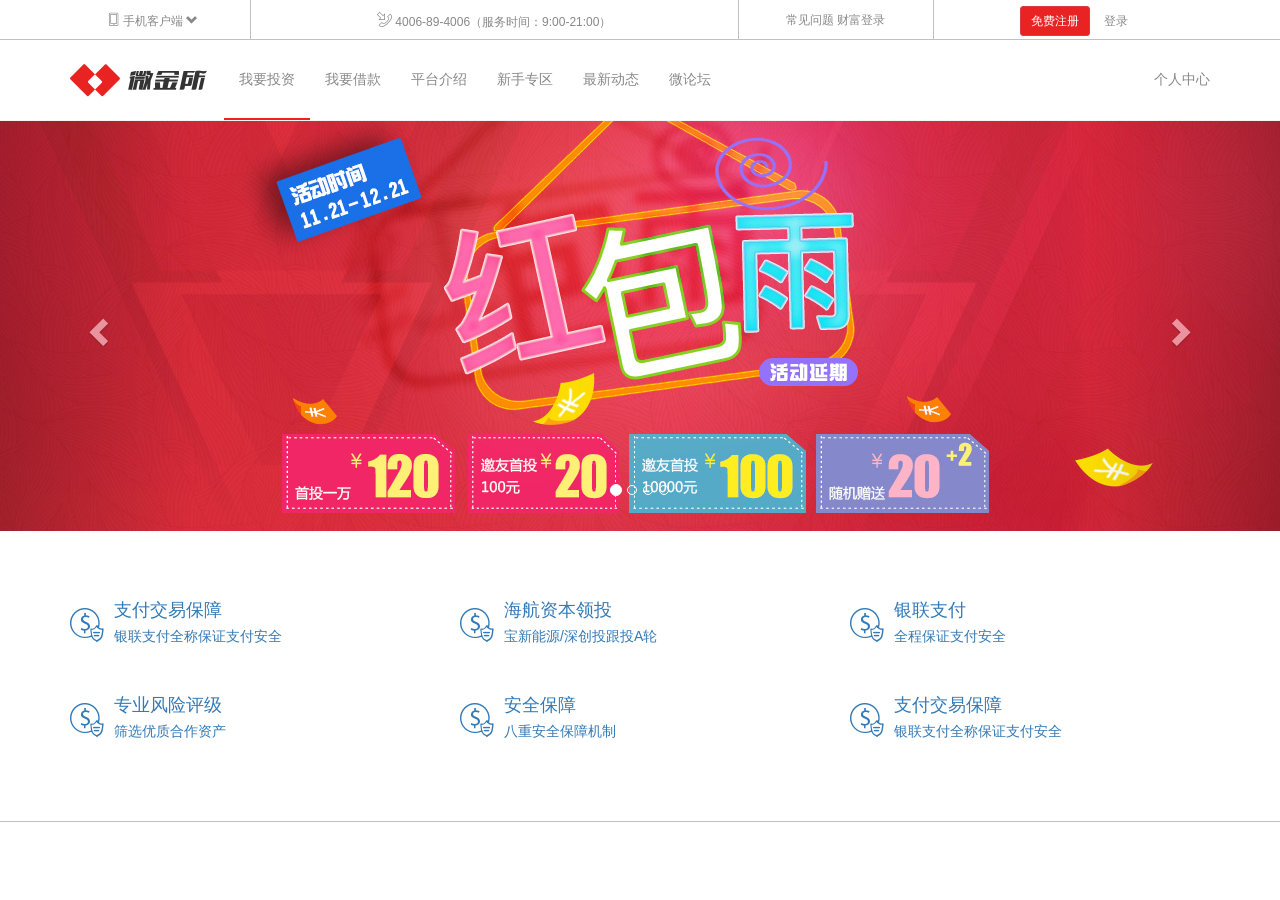
<file: index.html>
<!DOCTYPE html>
<html lang="zh-CN">

<head>
  <meta charset="utf-8">
  <meta http-equiv="X-UA-Compatible" content="IE=edge">
  <meta name="viewport" content="width=device-width, initial-scale=1, user-scalable=no">
  <title>互联网</title>
  <link rel="stylesheet" href="lib/bootstrap/css/bootstrap.css">
  <link rel="stylesheet" href="css/main.css">
  <!--[if lt IE 9]>
    <script src="lib/html5shiv/html5shiv.min.js"></script>
    <script src="lib/respond/respond.min.js"></script>
  <![endif]-->
</head>

<body>
  <!-- 头部区域 -->
  <header id="header">
    <!-- <div class="topbar hidden-sm hidden-xs"> -->
    <div class="topbar visible-md visible-lg">
      <div class="container">
        <div class="row">
          <div class="col-md-2 text-center">
            <a href="#" class="mobile-link">
              <i class="icon-mobilephone"></i>
              <span>手机客户端</span>
              <i class="glyphicon glyphicon-chevron-down"></i>
              <img src="img/c_06.jpg" height="136" width="120" alt="扫一扫">
            </a>
          </div>
          <div class="col-md-5 text-center">
            <i class="icon-telephone"></i>
            <span>4006-89-4006（服务时间：9:00-21:00）</span>
          </div>
          <div class="col-md-2 text-center">
            <a href="#">常见问题</a>
            <a href="#">财富登录</a>
          </div>
          <div class="col-md-3 text-center">
            <a href="#" class="btn btn-itcast btn-sm">免费注册</a>
            <a href="#" class="btn btn-link btn-sm">登录</a>
          </div>
        </div>
      </div>
    </div>
    <nav class="navbar navbar-itcast navbar-static-top">
      <div class="container">
        <div class="navbar-header">
          <button type="button" class="navbar-toggle collapsed" data-toggle="collapse" data-target="#nav_list" aria-expanded="false">
            <span class="sr-only">切换菜单</span>
            <span class="icon-bar"></span>
            <span class="icon-bar"></span>
            <span class="icon-bar"></span>
          </button>
          <a class="navbar-brand" href="#">
            <i class="icon-icon"></i>
            <i class="icon-logo"></i>
          </a>
        </div>
        <div id="nav_list" class="collapse navbar-collapse">
          <ul class="nav navbar-nav">
            <li class="active"><a href="#">我要投资</a></li>
            <li><a href="#">我要借款</a></li>
            <li><a href="#">平台介绍</a></li>
            <li><a href="#">新手专区</a></li>
            <li><a href="#">最新动态</a></li>
            <li><a href="#">微论坛</a></li>
          </ul>
          <ul class="nav navbar-nav navbar-right hidden-sm">
            <li><a href="#">个人中心</a></li>
          </ul>
        </div>
      </div>
    </nav>
  </header>
  <!-- /头部区域 -->
  <!-- 广告轮播 -->
  <section id="main_ad" class="carousel slide" data-ride="carousel">
    <!-- 下面的小点点，活动指示器 -->
    <ol class="carousel-indicators">
      <li data-target="#main_ad" data-slide-to="0" class="active"></li>
      <li data-target="#main_ad" data-slide-to="1"></li>
      <li data-target="#main_ad" data-slide-to="2"></li>
      <li data-target="#main_ad" data-slide-to="3"></li>
    </ol>
    <!-- 轮播项 -->
    <div class="carousel-inner" role="listbox">
      <div class="item active" data-image-lg="img/slide_01_2000x410.jpg" data-image-xs="img/slide_01_640x340.jpg"></div>
      <div class="item" data-image-lg="img/slide_02_2000x410.jpg" data-image-xs="img/slide_02_640x340.jpg"></div>
      <div class="item" data-image-lg="img/slide_03_2000x410.jpg" data-image-xs="img/slide_03_640x340.jpg"></div>
      <div class="item" data-image-lg="img/slide_04_2000x410.jpg" data-image-xs="img/slide_04_640x340.jpg"></div>
    </div>
    <!-- 控制按钮 -->
    <a class="left carousel-control" href="#main_ad" role="button" data-slide="prev">
      <span class="glyphicon glyphicon-chevron-left" aria-hidden="true"></span>
      <span class="sr-only">Previous</span>
    </a>
    <a class="right carousel-control" href="#main_ad" role="button" data-slide="next">
      <span class="glyphicon glyphicon-chevron-right" aria-hidden="true"></span>
      <span class="sr-only">Next</span>
    </a>
  </section>
  <!-- /广告轮播 -->
  <!-- 特色介绍 -->
  <section id="tese" class="hidden-xs">
    <div class="container">
      <div class="row">
        <div class="col-sm-6 col-md-4">
          <a href="#">
            <div class="media">
              <div class="media-left">
                <i class="icon-uniE907"></i>
              </div>
              <div class="media-body">
                <h4 class="media-heading">支付交易保障</h4>
                <p>银联支付全称保证支付安全</p>
              </div>
            </div>
          </a>
        </div>
        <div class="col-sm-6 col-md-4">
          <a href="#">
            <div class="media">
              <div class="media-left">
                <i class="icon-uniE907"></i>
              </div>
              <div class="media-body">
                <h4 class="media-heading">海航资本领投</h4>
                <p>宝新能源/深创投跟投A轮</p>
              </div>
            </div>
          </a>
        </div>
        <div class="col-sm-6 col-md-4">
          <a href="#">
            <div class="media">
              <div class="media-left">
                <i class="icon-uniE907"></i>
              </div>
              <div class="media-body">
                <h4 class="media-heading">银联支付</h4>
                <p>全程保证支付安全</p>
              </div>
            </div>
          </a>
        </div>
        <div class="col-sm-6 col-md-4">
          <a href="#">
            <div class="media">
              <div class="media-left">
                <i class="icon-uniE907"></i>
              </div>
              <div class="media-body">
                <h4 class="media-heading">专业风险评级</h4>
                <p>筛选优质合作资产</p>
              </div>
            </div>
          </a>
        </div>
        <div class="col-sm-6 col-md-4">
          <a href="#">
            <div class="media">
              <div class="media-left">
                <i class="icon-uniE907"></i>
              </div>
              <div class="media-body">
                <h4 class="media-heading">安全保障</h4>
                <p>八重安全保障机制</p>
              </div>
            </div>
          </a>
        </div>
        <div class="col-sm-6 col-md-4">
          <a href="#">
            <div class="media">
              <div class="media-left">
                <i class="icon-uniE907"></i>
              </div>
              <div class="media-body">
                <h4 class="media-heading">支付交易保障</h4>
                <p>银联支付全称保证支付安全</p>
              </div>
            </div>
          </a>
        </div>
      </div>
    </div>
  </section>
  <!-- /特色介绍 -->
  <!-- 立即预约 -->
  <section></section>
  <!-- /立即预约 -->
  <!-- 产品推荐 -->
  <section></section>
  <!-- /产品推荐 -->
  <!-- 新闻列表 -->
  <section></section>
  <!-- /新闻列表 -->
  <!-- 合作伙伴 -->
  <section></section>
  <!-- /合作伙伴 -->
  <!-- 脚注区域 -->
  <footer></footer>
  <!-- /脚注区域 -->
  <script src="lib/jquery/jquery.js"></script>
  <script src="lib/bootstrap/js/bootstrap.js"></script>
  <script src="js/main.js"></script>
</body>

</html>
</file>
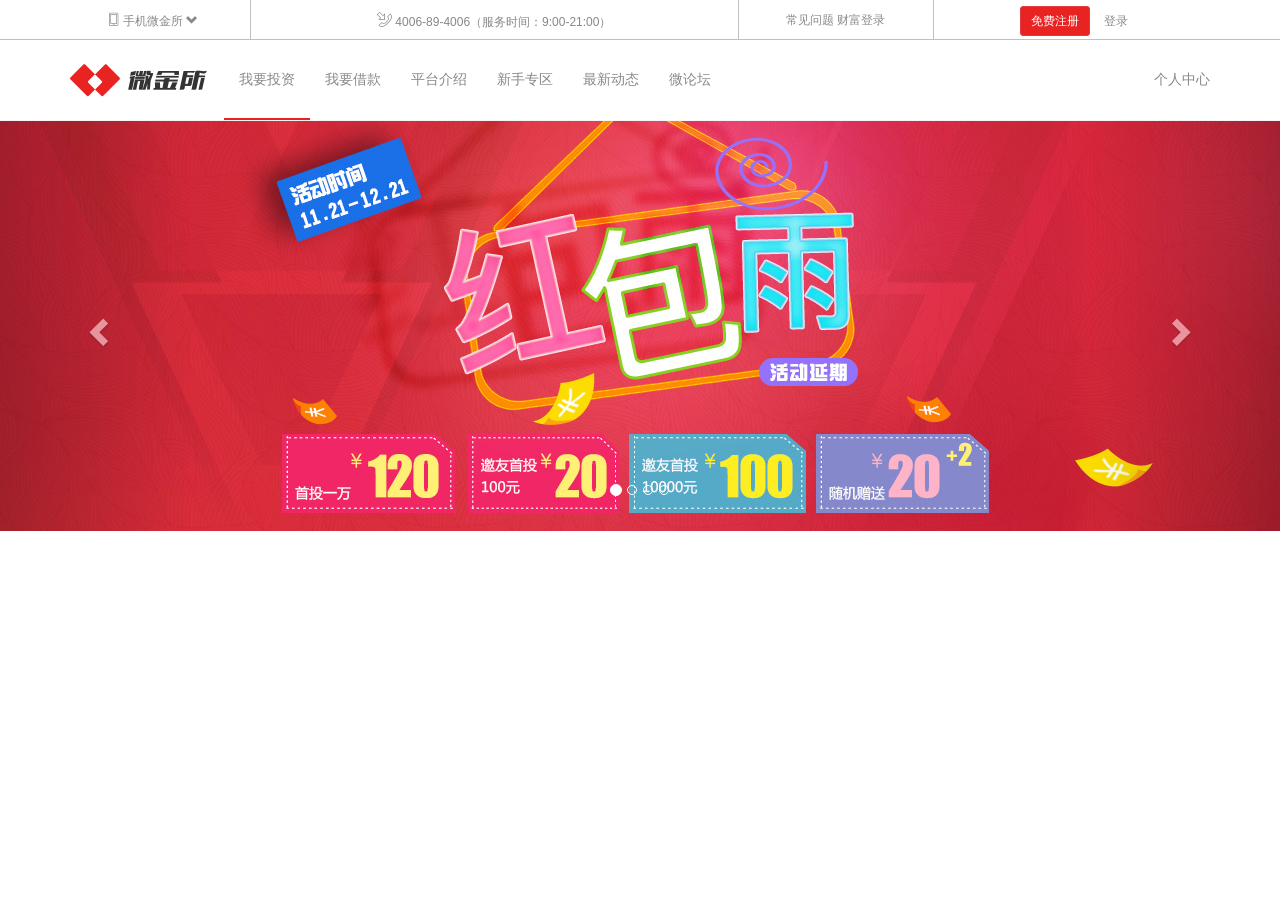
<file: post.html>
<!DOCTYPE html>
<html lang="zh-CN">

<head>
  <meta charset="utf-8">
  <meta http-equiv="X-UA-Compatible" content="IE=edge">
  <meta name="viewport" content="width=device-width, initial-scale=1, user-scalable=no">
  <title>传智播客 - 安全的互联网微金融资产交易平台</title>
  <link rel="stylesheet" href="lib/bootstrap/css/bootstrap.css">
  <link rel="stylesheet" href="css/main.css">
  <!--[if lt IE 9]>
    <script src="lib/html5shiv/html5shiv.min.js"></script>
    <script src="lib/respond/respond.min.js"></script>
  <![endif]-->
</head>

<body>
  <!-- 头部区域 -->
  <header id="header">
    <!-- <div class="topbar hidden-sm hidden-xs"> -->
    <div class="topbar visible-md visible-lg">
      <div class="container">
        <div class="row">
          <div class="col-md-2 text-center">
            <a href="#" class="mobile-link">
              <i class="icon-mobilephone"></i>
              <span>手机微金所</span>
              <i class="glyphicon glyphicon-chevron-down"></i>
              <img src="img/c_06.jpg" height="136" width="120" alt="扫一扫">
            </a>
          </div>
          <div class="col-md-5 text-center">
            <i class="icon-telephone"></i>
            <span>4006-89-4006（服务时间：9:00-21:00）</span>
          </div>
          <div class="col-md-2 text-center">
            <a href="#">常见问题</a>
            <a href="#">财富登录</a>
          </div>
          <div class="col-md-3 text-center">
            <a href="#" class="btn btn-itcast btn-sm">免费注册</a>
            <a href="#" class="btn btn-link btn-sm">登录</a>
          </div>
        </div>
      </div>
    </div>
    <nav class="navbar navbar-itcast navbar-static-top">
      <div class="container">
        <div class="navbar-header">
          <button type="button" class="navbar-toggle collapsed" data-toggle="collapse" data-target="#nav_list" aria-expanded="false">
            <span class="sr-only">切换菜单</span>
            <span class="icon-bar"></span>
            <span class="icon-bar"></span>
            <span class="icon-bar"></span>
          </button>
          <a class="navbar-brand" href="#">
            <i class="icon-icon"></i>
            <i class="icon-logo"></i>
          </a>
        </div>
        <div id="nav_list" class="collapse navbar-collapse">
          <ul class="nav navbar-nav">
            <li class="active"><a href="#">我要投资</a></li>
            <li><a href="#">我要借款</a></li>
            <li><a href="#">平台介绍</a></li>
            <li><a href="#">新手专区</a></li>
            <li><a href="#">最新动态</a></li>
            <li><a href="#">微论坛</a></li>
          </ul>
          <ul class="nav navbar-nav navbar-right hidden-sm">
            <li><a href="#">个人中心</a></li>
          </ul>
        </div>
      </div>
    </nav>
  </header>
  <!-- /头部区域 -->
  <!-- 广告轮播 -->
  <section id="main_ad" class="carousel slide" data-ride="carousel">
    <!-- 下面的小点点，活动指示器 -->
    <ol class="carousel-indicators">
      <li data-target="#main_ad" data-slide-to="0" class="active"></li>
      <li data-target="#main_ad" data-slide-to="1"></li>
      <li data-target="#main_ad" data-slide-to="2"></li>
      <li data-target="#main_ad" data-slide-to="3"></li>
    </ol>
    <!-- 轮播项 -->
    <div class="carousel-inner" role="listbox">
      <div class="item active" data-image-lg="img/slide_01_2000x410.jpg" data-image-xs="img/slide_01_640x340.jpg"></div>
      <div class="item" data-image-lg="img/slide_02_2000x410.jpg" data-image-xs="img/slide_02_640x340.jpg"></div>
      <div class="item" data-image-lg="img/slide_03_2000x410.jpg" data-image-xs="img/slide_03_640x340.jpg"></div>
      <div class="item" data-image-lg="img/slide_04_2000x410.jpg" data-image-xs="img/slide_04_640x340.jpg"></div>
    </div>
    <!-- 控制按钮 -->
    <a class="left carousel-control" href="#main_ad" role="button" data-slide="prev">
      <span class="glyphicon glyphicon-chevron-left" aria-hidden="true"></span>
      <span class="sr-only">Previous</span>
    </a>
    <a class="right carousel-control" href="#main_ad" role="button" data-slide="next">
      <span class="glyphicon glyphicon-chevron-right" aria-hidden="true"></span>
      <span class="sr-only">Next</span>
    </a>
  </section>
  <!-- /广告轮播 -->
  <!-- 特色介绍 -->
  <section></section>
  <!-- /特色介绍 -->
  <!-- 立即预约 -->
  <section></section>
  <!-- /立即预约 -->
  <!-- 产品推荐 -->
  <section></section>
  <!-- /产品推荐 -->
  <!-- 新闻列表 -->
  <section></section>
  <!-- /新闻列表 -->
  <!-- 合作伙伴 -->
  <section></section>
  <!-- /合作伙伴 -->
  <!-- 脚注区域 -->
  <footer></footer>
  <!-- /脚注区域 -->
  <script src="lib/jquery/jquery.js"></script>
  <script src="lib/bootstrap/js/bootstrap.js"></script>
  <script src="js/main.js"></script>
</body>

</html>
</file>
<file: css/main.css>
@charset "utf-8";

/*
* æˆ‘ä»¬çš„è‡ªå®šä¹‰æ ·å¼
* @Author: iceStone
* @Date:   2015-12-12 10:56:34
* @Last Modified by:   iceStone
* @Last Modified time: 2015-12-13 17:54:54
*/


/**
 * 1. æ ·å¼éƒ½é€šè¿‡IDåŽ»é™å®š
 * 2. å°½å¯èƒ½å¤šä½¿ç”¨ç›´æŽ¥å­ä»£é€‰æ‹©å™¨
 */


/**
 * å…¬å…±æ ·å¼
 */

body {
  font-family: "Helvetica Neue", Helvetica, Microsoft Yahei, Hiragino Sans GB, WenQuanYi Micro Hei, sans-serif;
}

@font-face {
  font-family: 'itcast';
  src: url('../font/MiFie-Web-Font.eot') format('embedded-opentype'), url('../font/MiFie-Web-Font.svg') format('svg'), url('../font/MiFie-Web-Font.ttf') format('truetype'), url('../font/MiFie-Web-Font.woff') format('woff');
}

[class^="icon-"],
[class*=" icon-"] {
  font-family: itcast;
  font-style: normal;
}

.icon-mobilephone::before {
  content: "\e908";
  font-size: 13px;
}

.icon-telephone::before {
  content: "\e909";
  font-size: 15px;
}

.icon-logo::before {
  content: "\e93e";
}

.icon-icon::before {
  content: "\e920";
}


/**
 * å¤´éƒ¨åŒºåŸŸ
 */

#header {}

#header > .topbar {
  height: 40px;
  border-bottom: 1px solid #c0c0c0;
  line-height: 40px;
}

#header > .topbar > .container > .row > div {
  height: 40px;
  font-size: 12px;
  color: #888;
}

#header > .topbar > .container > .row > div + div {
  border-left: 1px solid #c0c0c0;
}

#header a {
  color: #888;
}

#header a:hover {
  text-decoration: none;
}

#header .btn-itcast {
  color: #fff;
}

#header .mobile-link > img {
  display: none;
  position: absolute;
  left: 50%;
  margin-left: -60px;
  top: 30px;
  z-index: 1001;
}

#header .mobile-link:hover > img {
  display: block;
}

#header .icon-icon {
  font-size: 50px;
  color: #E92322;
  line-height: 50px;
  vertical-align: middle;
}

#header .icon-logo {
  font-size: 32px;
  color: #333;
  line-height: 50px;
  vertical-align: middle;
}


/*#header > .topbar > .container > .row > div {
  background-color: #f40;
  height: 40px
}

#header > .topbar > .container > .row > div:nth-of-type(2n) {
  background-color: #f00;
}*/


/**
 * é€šæ å¹¿å‘Šè½®æ’­
 */

#main_ad {}

#main_ad > .carousel-inner > .item {
  background-repeat: no-repeat;
  background-position: center center;
  background-size: cover;
}


/* ä»€ä¹ˆæ—¶å€™ä¸èƒ½ç”¨410pxé«˜åº¦ï¼Ÿ */


/*å¯ä»¥é€šè¿‡åª’ä½“æŸ¥è¯¢çš„æ–¹å¼æŽ§åˆ¶*/

@media (min-width: 768px) {
  /*å½“å±å¹•å®½åº¦å¤§äºŽ768æ—¶ï¼ˆæ­¤æ—¶ä½¿ç”¨å¤§å›¾ï¼‰æ‰ä¼šæ‰§è¡Œ*/
  #main_ad > .carousel-inner > .item {
    height: 410px;
  }
}

#main_ad > .carousel-inner > .item > img {
  width: 100%;
}


/**
 * ç½‘ç«™ç‰¹è‰²
 */

#tese {
  padding: 50px 0;
  border-bottom: 1px solid #c0c0c0;
}

.icon-uniE907:before {
  content: "\e907";
}

#tese i {
  font-size: 34px;
}

#tese > .container > .row > div {
  margin-top: 20px;
  margin-bottom: 20px;
}


/*#tese > .container > .row > div {
  height: 50px;
  background-color: #f40;
}

#tese > .container > .row > div:nth-of-type(2n) {
  background-color: #04f;
}
*/


/**
 * ç«‹å³é¢„çº¦
 */

#ljyy {
  border-bottom: 1px solid #c0c0c0;
  padding: 20px 0;
}

#ljyy > .container > p {
  /*line-height: 50px;*/
  font-size: 14px;
  margin-bottom: 0;
}

#ljyy > .container > .pull-left > span,
#ljyy > .container > .pull-left > a {
  color: #e92322;
}

#ljyy > .container > .pull-left > a {
  border-bottom: 1px dashed #e92322;
}

#ljyy > .container > .pull-left > a:hover {
  text-decoration: none;
}

.icon-uniE906:before {
  content: "\e906";
}

.icon-uniE905:before {
  content: "\e905";
}


/**
 * äº§å“æŽ¨è
 */

#products {
  background-color: #f0f0f0;
  padding: 40px 0;
}

#products > .container > .nav-tabs {
  padding-left: 20px;
}

#products > .container > .nav-tabs > li {}

#products > .container > .nav-tabs > li > a {
  font-size: 16px;
  color: #333;
}

#products > .container > .nav-tabs > li > a:hover {
  border-color: transparent;
  background-color: transparent;
  color: #000;
}

#products > .container > .nav-tabs > li.active {}

#products > .container > .nav-tabs > li.active > a {
  background-color: transparent;
  border: 0;
  border-bottom: 4px solid #e92322;
}

#products > .container > .tab-content {
  padding: 20px 0;
}

#products > .container > .tab-content p {
  margin-bottom: 0;
}


/**
 * è„šæ³¨åŒºåŸŸ
 */

#footer {}


/**
 * Bootstrapæ‰©å±•
 */

.panel-czbk {
  border: 0;
  border-radius: 0;
  box-shadow: 1px 1px 5px #ccc;
}

.panel-czbk.actived {
  background-color: #e92322;
  color: #fff;
}

.panel-czbk.actived::before {
  content: "\e915";
  font-family: itcast;
  font-size: 50px;
  position: absolute;
  top: -11px;
  left: 15px;
}

.panel-czbk.disabled {
  background-color: #e0e0e0;
}

.panel-czbk > .panel-heading {
  float: right;
  width: 120px;
  padding: 0;
  height: 150px;
  border-left: 1px dashed #c0c0c0;
  text-align: center;
  position: relative;
}

.panel-czbk > .panel-heading::before,
.panel-czbk > .panel-heading::after {
  content: ' ';
  width: 16px;
  height: 16px;
  border-radius: 8px;
  background-color: #f0f0f0;
  position: absolute;
}

.panel-czbk > .panel-heading::before {
  top: -8px;
  left: -8px;
}

.panel-czbk > .panel-heading::after {
  bottom: -8px;
  left: -8px;
  box-shadow: 0 2px 1px #ccc inset;
}

.panel-czbk > .panel-body {
  margin-right: 120px;
  height: 150px;
}

.panel-czbk > .panel-heading + .panel-collapse > .panel-body {
  border-top-color: #ddd;
}

.panel-czbk > .panel-heading .badge {
  color: #f5f5f5;
  background-color: #333;
}

.btn-itcast {
  color: #ffffff;
  background-color: #E92322;
  border-color: #DB3B43;
}

.btn-itcast:hover,
.btn-itcast:focus,
.btn-itcast:active,
.btn-itcast.active,
.open .dropdown-toggle.btn-itcast {
  color: #ffffff;
  background-color: #E92322;
  border-color: #DB3B43;
}

.btn-itcast:active,
.btn-itcast.active,
.open .dropdown-toggle.btn-itcast {
  background-image: none;
}

.btn-itcast.disabled,
.btn-itcast[disabled],
fieldset[disabled] .btn-itcast,
.btn-itcast.disabled:hover,
.btn-itcast[disabled]:hover,
fieldset[disabled] .btn-itcast:hover,
.btn-itcast.disabled:focus,
.btn-itcast[disabled]:focus,
fieldset[disabled] .btn-itcast:focus,
.btn-itcast.disabled:active,
.btn-itcast[disabled]:active,
fieldset[disabled] .btn-itcast:active,
.btn-itcast.disabled.active,
.btn-itcast[disabled].active,
fieldset[disabled] .btn-itcast.active {
  background-color: #E92322;
  border-color: #DB3B43;
}

.btn-itcast .badge {
  color: #E92322;
  background-color: #ffffff;
}

.navbar-itcast {
  background-color: #fff;
  border-color: #f5f5f5;
  margin-bottom: 0;
}

.navbar-itcast .navbar-brand {
  color: #777;
  height: 80px;
}

.navbar-itcast .navbar-brand:hover,
.navbar-itcast .navbar-brand:focus {
  color: #5e5e5e;
  background-color: transparent;
}

.navbar-itcast .navbar-text {
  color: #777;
}

.navbar-itcast .navbar-nav > li > a {
  color: #777;
  line-height: 48px;
  font-size: 14px;
}

.navbar-itcast .navbar-nav > li > a:hover,
.navbar-itcast .navbar-nav > li > a:focus {
  color: #333;
  background-color: transparent;
  border-bottom: 2px solid #e92322;
}

.navbar-itcast .navbar-nav > .active > a,
.navbar-itcast .navbar-nav > .active > a:hover,
.navbar-itcast .navbar-nav > .active > a:focus {
  color: #555;
  background-color: transparent;
  border-bottom: 2px solid #e92322;
}

.navbar-itcast .navbar-nav > .disabled > a,
.navbar-itcast .navbar-nav > .disabled > a:hover,
.navbar-itcast .navbar-nav > .disabled > a:focus {
  color: #ccc;
  background-color: transparent;
}

.navbar-itcast .navbar-toggle {
  border-color: #ddd;
  margin-top: 23px;
  margin-bottom: 23px;
}

.navbar-itcast .navbar-toggle:hover,
.navbar-itcast .navbar-toggle:focus {
  background-color: #ddd;
}

.navbar-itcast .navbar-toggle .icon-bar {
  background-color: #888;
}

.navbar-itcast .navbar-collapse,
.navbar-itcast .navbar-form {
  border-color: #e7e7e7;
}

.navbar-itcast .navbar-nav > .open > a,
.navbar-itcast .navbar-nav > .open > a:hover,
.navbar-itcast .navbar-nav > .open > a:focus {
  color: #555;
  background-color: #e7e7e7;
}

@media (max-width: 767px) {
  .navbar-itcast .navbar-nav .open .dropdown-menu > li > a {
    color: #777;
  }
  .navbar-itcast .navbar-nav .open .dropdown-menu > li > a:hover,
  .navbar-itcast .navbar-nav .open .dropdown-menu > li > a:focus {
    color: #333;
    background-color: transparent;
  }
  .navbar-itcast .navbar-nav .open .dropdown-menu > .active > a,
  .navbar-itcast .navbar-nav .open .dropdown-menu > .active > a:hover,
  .navbar-itcast .navbar-nav .open .dropdown-menu > .active > a:focus {
    color: #555;
    background-color: #e7e7e7;
  }
  .navbar-itcast .navbar-nav .open .dropdown-menu > .disabled > a,
  .navbar-itcast .navbar-nav .open .dropdown-menu > .disabled > a:hover,
  .navbar-itcast .navbar-nav .open .dropdown-menu > .disabled > a:focus {
    color: #ccc;
    background-color: transparent;
  }
}

.navbar-itcast .navbar-link {
  color: #777;
}

.navbar-itcast .navbar-link:hover {
  color: #333;
}

.navbar-itcast .btn-link {
  color: #777;
}

.navbar-itcast .btn-link:hover,
.navbar-itcast .btn-link:focus {
  color: #333;
}

.navbar-itcast .btn-link[disabled]:hover,
fieldset[disabled] .navbar-itcast .btn-link:hover,
.navbar-itcast .btn-link[disabled]:focus,
fieldset[disabled] .navbar-itcast .btn-link:focus {
  color: #ccc;
}
</file>
